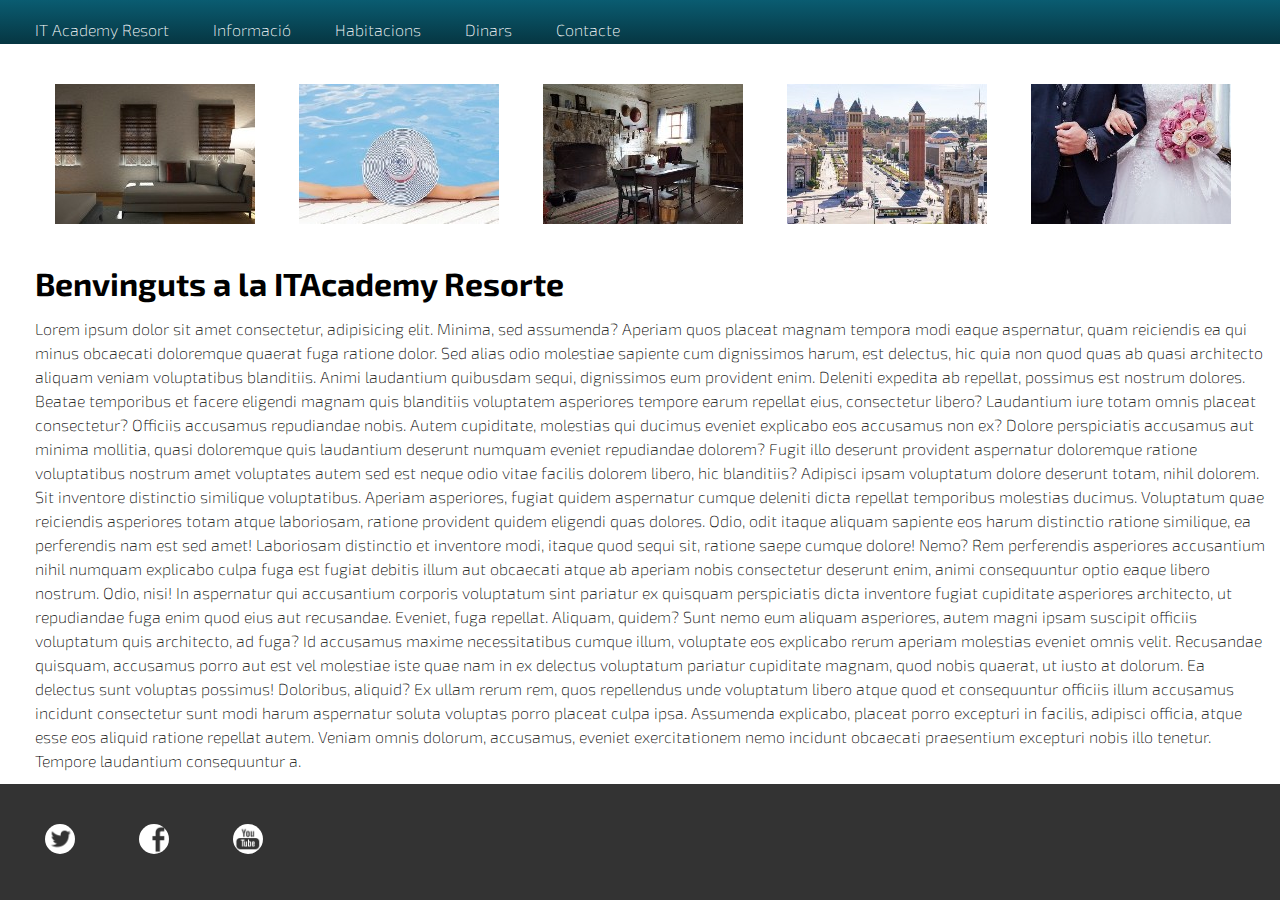
<file: nivell-1/index.html>
<!DOCTYPE html>
<html lang="en">
<head>
    <meta charset="UTF-8">
    <title>IT Academy Resort</title>
    <link href="css/styles.css" rel="stylesheet">
</head>
<body>
    <div id="main-wrapper">
        <header>
            <nav>
                <ul>
                    <li><a href="index.html">IT Academy Resort</a></li>
                    <li><a href="info.html">Informació</a></li>
                    <li><a href="rooms.html">Habitacions</a></li>
                    <li><a href="dining.html">Dinars</a></li>
                    <li><a href="contact.html">Contacte</a></li>
                </ul>
            </nav>
        </header>
        <main>
            <article class="content">
                <div class="gallery">
                    <img src="assets/index/intro_room.jpg" alt="Consulta les habitacions">
                    <img src="assets/index/intro_pool.jpg" alt="Consulta la piscina">
                    <img src="assets/index/intro_dining.jpg" alt="Consulta els dinars">
                    <img src="assets/index/intro_attractions.jpg" alt="Consulta espectacles">
                    <img class="hidesm" src="assets/index/intro_wedding.jpg" alt="Casaments">
                </div>
                <h1>Benvinguts a la ITAcademy Resorte</h1>
                <p><a>Lorem ipsum dolor sit amet consectetur, adipisicing elit. Minima, sed assumenda? Aperiam quos placeat magnam tempora modi eaque aspernatur, quam reiciendis ea qui minus obcaecati doloremque quaerat fuga ratione dolor.
                Sed alias odio molestiae sapiente cum dignissimos harum, est delectus, hic quia non quod quas ab quasi architecto aliquam veniam voluptatibus blanditiis. Animi laudantium quibusdam sequi, dignissimos eum provident enim.
                Deleniti expedita ab repellat, possimus est nostrum dolores. Beatae temporibus et facere eligendi magnam quis blanditiis voluptatem asperiores tempore earum repellat eius, consectetur libero? Laudantium iure totam omnis placeat consectetur?
                Officiis accusamus repudiandae nobis. Autem cupiditate, molestias qui ducimus eveniet explicabo eos accusamus non ex? Dolore perspiciatis accusamus aut minima mollitia, quasi doloremque quis laudantium deserunt numquam eveniet repudiandae dolorem?
                Fugit illo deserunt provident aspernatur doloremque ratione voluptatibus nostrum amet voluptates autem sed est neque odio vitae facilis dolorem libero, hic blanditiis? Adipisci ipsam voluptatum dolore deserunt totam, nihil dolorem.
                Sit inventore distinctio similique voluptatibus. Aperiam asperiores, fugiat quidem aspernatur cumque deleniti dicta repellat temporibus molestias ducimus. Voluptatum quae reiciendis asperiores totam atque laboriosam, ratione provident quidem eligendi quas dolores.
                Odio, odit itaque aliquam sapiente eos harum distinctio ratione similique, ea perferendis nam est sed amet! Laboriosam distinctio et inventore modi, itaque quod sequi sit, ratione saepe cumque dolore! Nemo?
                Rem perferendis asperiores accusantium nihil numquam explicabo culpa fuga est fugiat debitis illum aut obcaecati atque ab aperiam nobis consectetur deserunt enim, animi consequuntur optio eaque libero nostrum. Odio, nisi!
                In aspernatur qui accusantium corporis voluptatum sint pariatur ex quisquam perspiciatis dicta inventore fugiat cupiditate asperiores architecto, ut repudiandae fuga enim quod eius aut recusandae. Eveniet, fuga repellat. Aliquam, quidem?
                Sunt nemo eum aliquam asperiores, autem magni ipsam suscipit officiis voluptatum quis architecto, ad fuga? Id accusamus maxime necessitatibus cumque illum, voluptate eos explicabo rerum aperiam molestias eveniet omnis velit.
                Recusandae quisquam, accusamus porro aut est vel molestiae iste quae nam in ex delectus voluptatum pariatur cupiditate magnam, quod nobis quaerat, ut iusto at dolorum. Ea delectus sunt voluptas possimus!
                Doloribus, aliquid? Ex ullam rerum rem, quos repellendus unde voluptatum libero atque quod et consequuntur officiis illum accusamus incidunt consectetur sunt modi harum aspernatur soluta voluptas porro placeat culpa ipsa.
                Assumenda explicabo, placeat porro excepturi in facilis, adipisci officia, atque esse eos aliquid ratione repellat autem. Veniam omnis dolorum, accusamus, eveniet exercitationem nemo incidunt obcaecati praesentium excepturi nobis illo tenetur.
                Tempore laudantium consequuntur a</a>.</p>
            </article>
        </main>

        <footer class="scene">
            <div id="socialmedia">
                <ul class="group">
                    <li><a href="https://twitter.com"><img class="icon" src="assets/social/twitter.png" alt="icon for twitter"></a></li>
                    <li><a href="http://www.facebook.com"><img class="icon" src="assets/social/facebook.png" alt="icon for facebook"></a></li>
                    <li><a href="http://www.youtube.com"><img class="icon" src="assets/social/youtube.png" alt="icon for youtube"></a></li>
                </ul>
            </div>
        </footer>
    </div>
    <script src="js/main.js"></script>
</body>
</html>
</file>
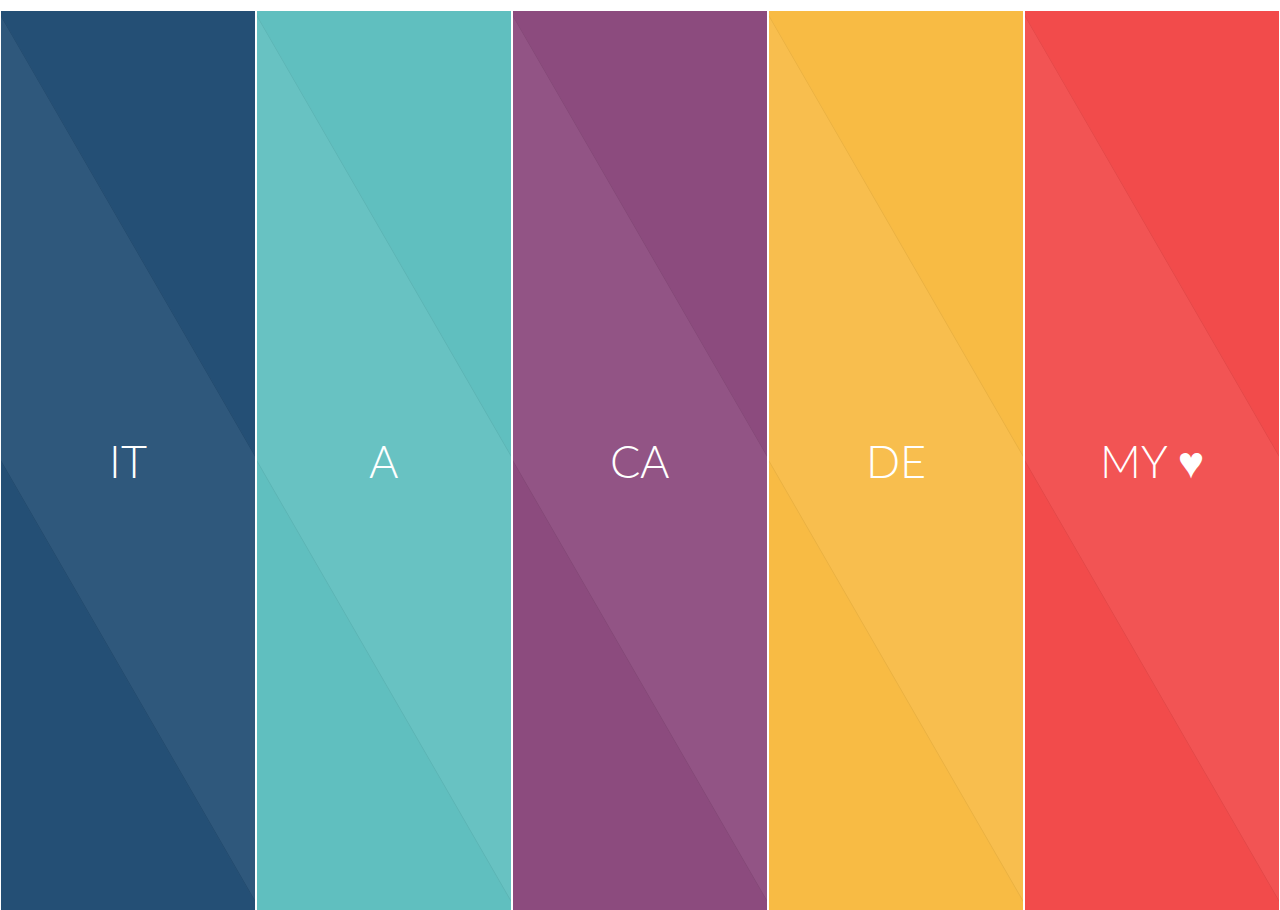
<file: nivell-2-i-3/index.html>
<!DOCTYPE html>
<html lang="en">
<head>
    <meta charset="UTF-8">
    <meta name="viewport" content="width=device-width, initial-scale=1.0">
    <meta http-equiv="X-UA-Compatible" content="ie=edge">
    <title>stripes</title>
    <!-- CSS Original -->
    <!-- <link rel="stylesheet" href="css/style.css"> -->
    
    <!-- Mi CSS compilado -->
    <link rel="stylesheet" href="css/my-css-style-using-sass.css">
</head>
<body>
    
 <section class="strips"> 
    <div class="strip">
        <div class="strip_content" ><h1>IT</h1></div>
    </div>
    <div class="strip">
        <div class="strip_content" ><h1>A</h1></div>
    </div>
    <div class="strip">
        <div class="strip_content" ><h1>CA</h1></div>
    </div>
    <div class="strip">
        <div class="strip_content" ><h1>DE</h1></div>
    </div>
    <div class="strip">
        <div class="strip_content" ><h1>MY &hearts;</h1></div>
    </div>
</section>   

</body>
</html>
</file>
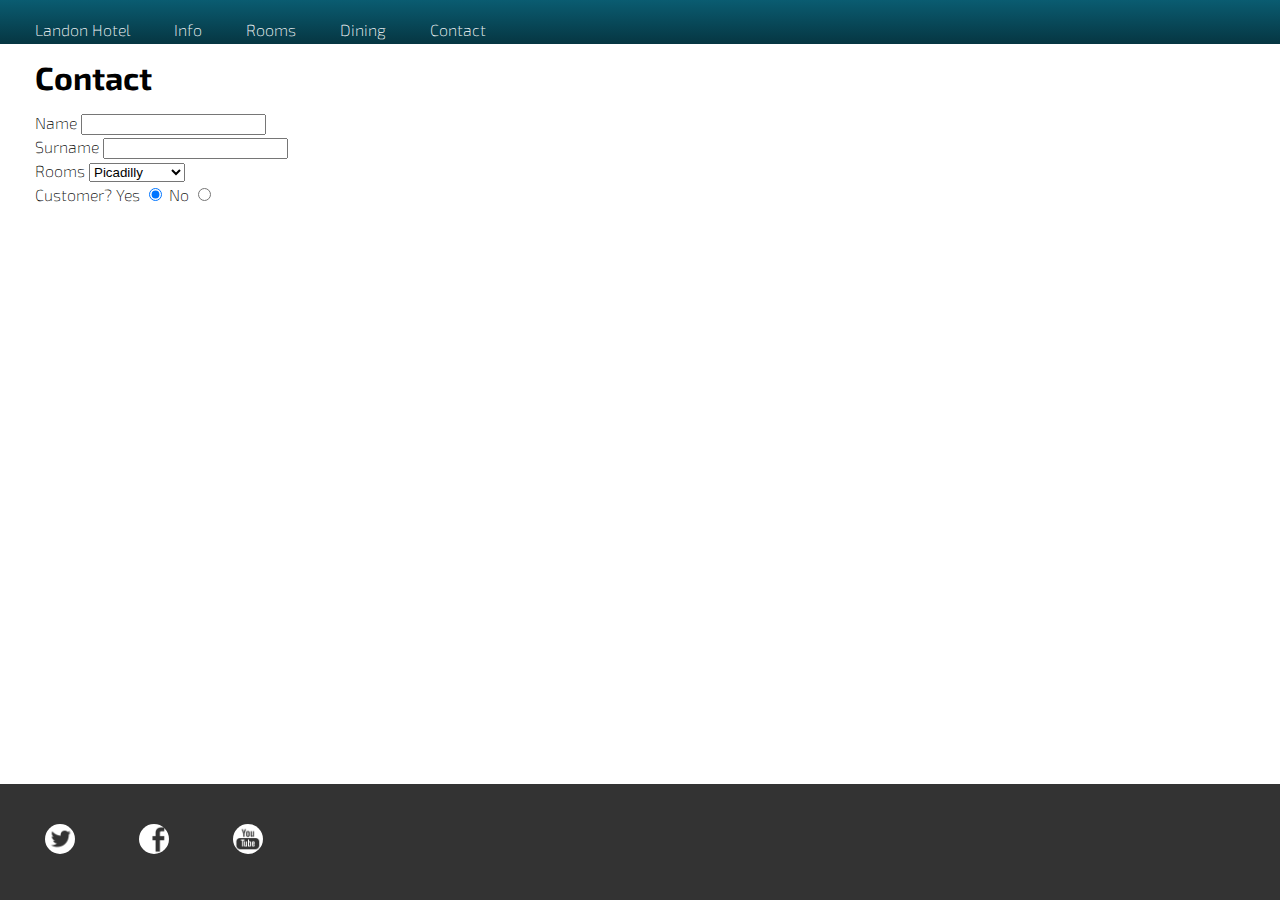
<file: nivell-1/contact.html>
<!DOCTYPE html>
<html lang="en">
<head>
    <meta charset="UTF-8">
    <title>Landon contact</title>
    <link href="css/styles.css" rel="stylesheet">
</head>
<body>
    <div id="main-wrapper">
        <header>
            <nav>
                <ul>
                    <li><a href="index.html">Landon Hotel</a></li>
                    <li><a href="info.html">Info</a></li>
                    <li><a href="rooms.html">Rooms</a></li>
                    <li><a href="dining.html">Dining</a></li>
                    <li><a href="contact.html">Contact</a></li>
                </ul>
            </nav>
        </header>
        <main>
            <h1>Contact</h1>
            <form>
                <div class="form-group">
                    <label for="nombre">Name</label>
                    <input id="nombre" name="nombre" />
                </div>
                <div class="form-group">
                    <label for="surname">Surname</label>
                    <input id="surname" name="surname" />
                </div>
                <div class="form-group">
                    <label for="rooms">Rooms</label>
                    <select id="rooms" name="rooms">
                        <option value="1">Picadilly</option>
                        <option value="2">Cambridge</option>
                        <option value="3">Westminster</option>
                    </select>
                </div>
                <div class="form-group">
                    <label >Customer?</label>
                    <label >Yes </label>
                    <input type="radio" name="customer" value="1" checked>
                    <label >No </label>
                    <input type="radio" name="customer" value="0" >
                </div>
            </form>
        </main>


        <footer class="scene">
            <div id="socialmedia">
                <ul class="group">
                    <li><a href="https://twitter.com"><img class="icon" src="assets/social/twitter.png" alt="icon for twitter"></a></li>
                    <li><a href="http://www.facebook.com"><img class="icon" src="assets/social/facebook.png" alt="icon for facebook"></a></li>
                    <li><a href="http://www.youtube.com"><img class="icon" src="assets/social/youtube.png" alt="icon for youtube"></a></li>
                </ul>
            </div>
        </footer>
    </div>
</body>
</html>
</file>
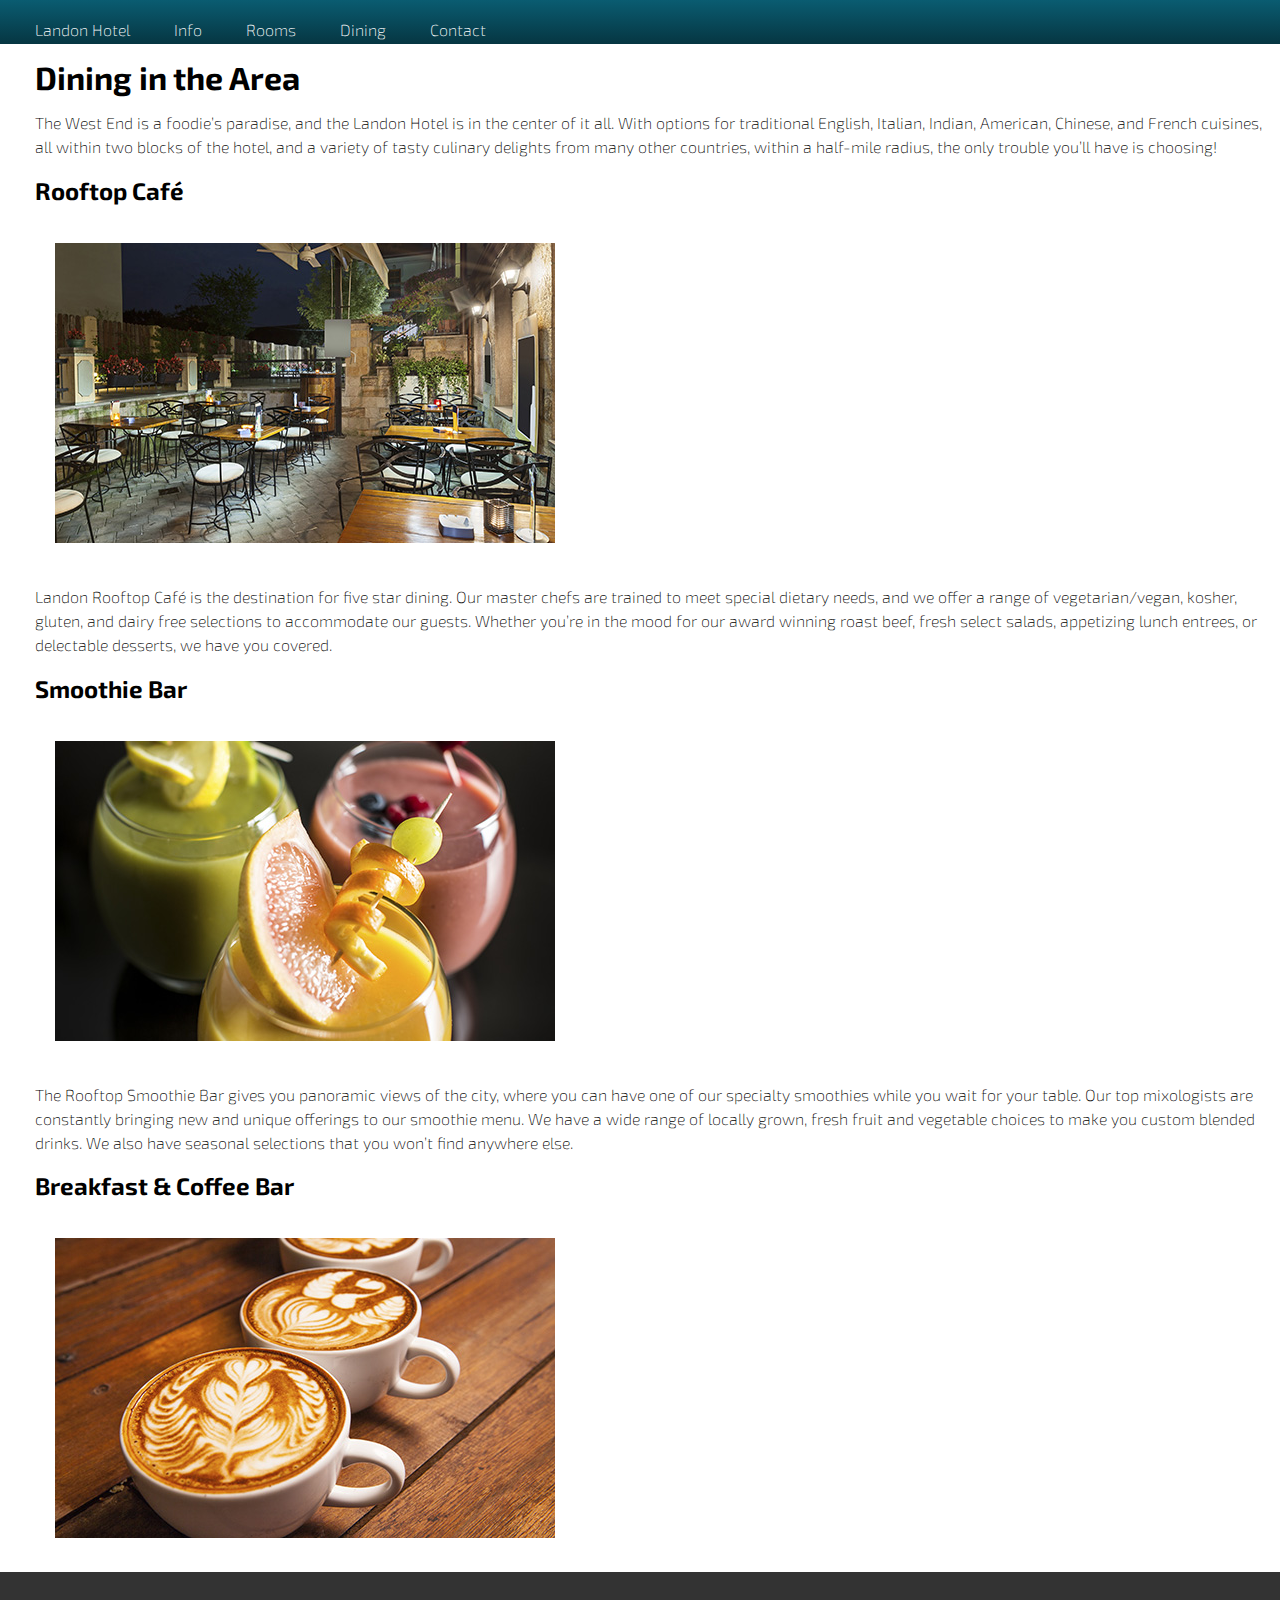
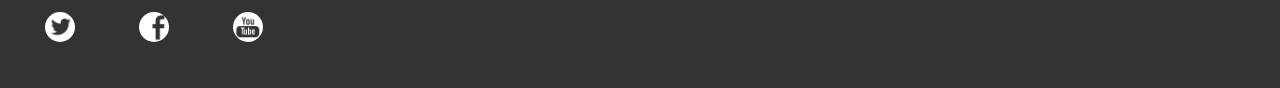
<file: nivell-1/dining.html>
<!DOCTYPE html>
<html lang="en">
<head>
    <meta charset="UTF-8">
    <title>Landon Dinning</title>
    <link href="css/styles.css" rel="stylesheet">
</head>
<body>
    <div id="main-wrapper">
        <header>
            <nav>
                <ul>
                    <li><a href="index.html">Landon Hotel</a></li>
                    <li><a href="info.html">Info</a></li>
                    <li><a href="rooms.html">Rooms</a></li>
                    <li><a href="dining.html">Dining</a></li>
                    <li><a href="contact.html">Contact</a></li>
                </ul>
            </nav>
        </header>
        <main>
            <article class="heading">
                <h1>Dining in the Area</h1>
                <p>The West End is a foodie’s paradise, and the Landon Hotel is in the center of it all. With options for traditional English, Italian, Indian, American, Chinese, and French cuisines, all within two blocks of the hotel, and a variety of tasty culinary delights from many other countries, within a half-mile radius, the only trouble you’ll have is choosing!</p>

                <section id="rooftopcafe">
                    <h2>Rooftop Café</h2>
                    <img src="assets/dining/dining_rooftop.jpg" alt="Dining">
                    <p>Landon Rooftop Café is the destination for five star dining. Our master chefs are trained to meet special dietary needs, and we offer a range of vegetarian/vegan, kosher, gluten, and dairy free selections to accommodate our guests. Whether you’re in the mood for our award winning roast beef, fresh select salads, appetizing lunch entrees, or delectable desserts, we have you covered.</p>
                </section>

                <section id="smoothiebar">
                    <h2>Smoothie Bar</h2>
                    <img src="assets/dining/dining_smoothiebar.jpg" alt="Dining">
                    <p>The Rooftop Smoothie Bar gives you panoramic views of the city, where you can have one of our specialty smoothies while you wait for your table. Our top mixologists are constantly bringing new and unique offerings to our smoothie menu. We have a wide range of locally grown, fresh fruit and vegetable choices to make you custom blended drinks.  We also have seasonal selections that you won’t find anywhere else.</p>
                </section>

                <section id="coffeebar">
                    <h2>Breakfast &amp; Coffee Bar</h2>
                    <img src="assets/dining/dining_lattes.jpg" alt="Dining">
                    <p>Our traditional breakfast and coffee bar, located adjacent to our lounge, are the perfect way to start your morning. We offer a wide selection of seasonal fresh fruit, a variety of cereals, croissants, crusty sourdough bread, cook-to-order eggs and omelettes, fresh juice, coffee, and teas. Breakfast is served from 7:00 am to 10:00 am daily. Our coffee bar is open until 6:30 pm daily.</p>
                </section>
            </article>
        </main>

        <footer class="scene">
            <div id="socialmedia">
                <ul class="group">
                    <li><a href="https://twitter.com"><img class="icon" src="assets/social/twitter.png" alt="icon for twitter"></a></li>
                    <li><a href="http://www.facebook.com"><img class="icon" src="assets/social/facebook.png" alt="icon for facebook"></a></li>
                    <li><a href="http://www.youtube.com"><img class="icon" src="assets/social/youtube.png" alt="icon for youtube"></a></li>
                </ul>
            </div>
        </footer>
    </div>
</body>
</html>
</file>
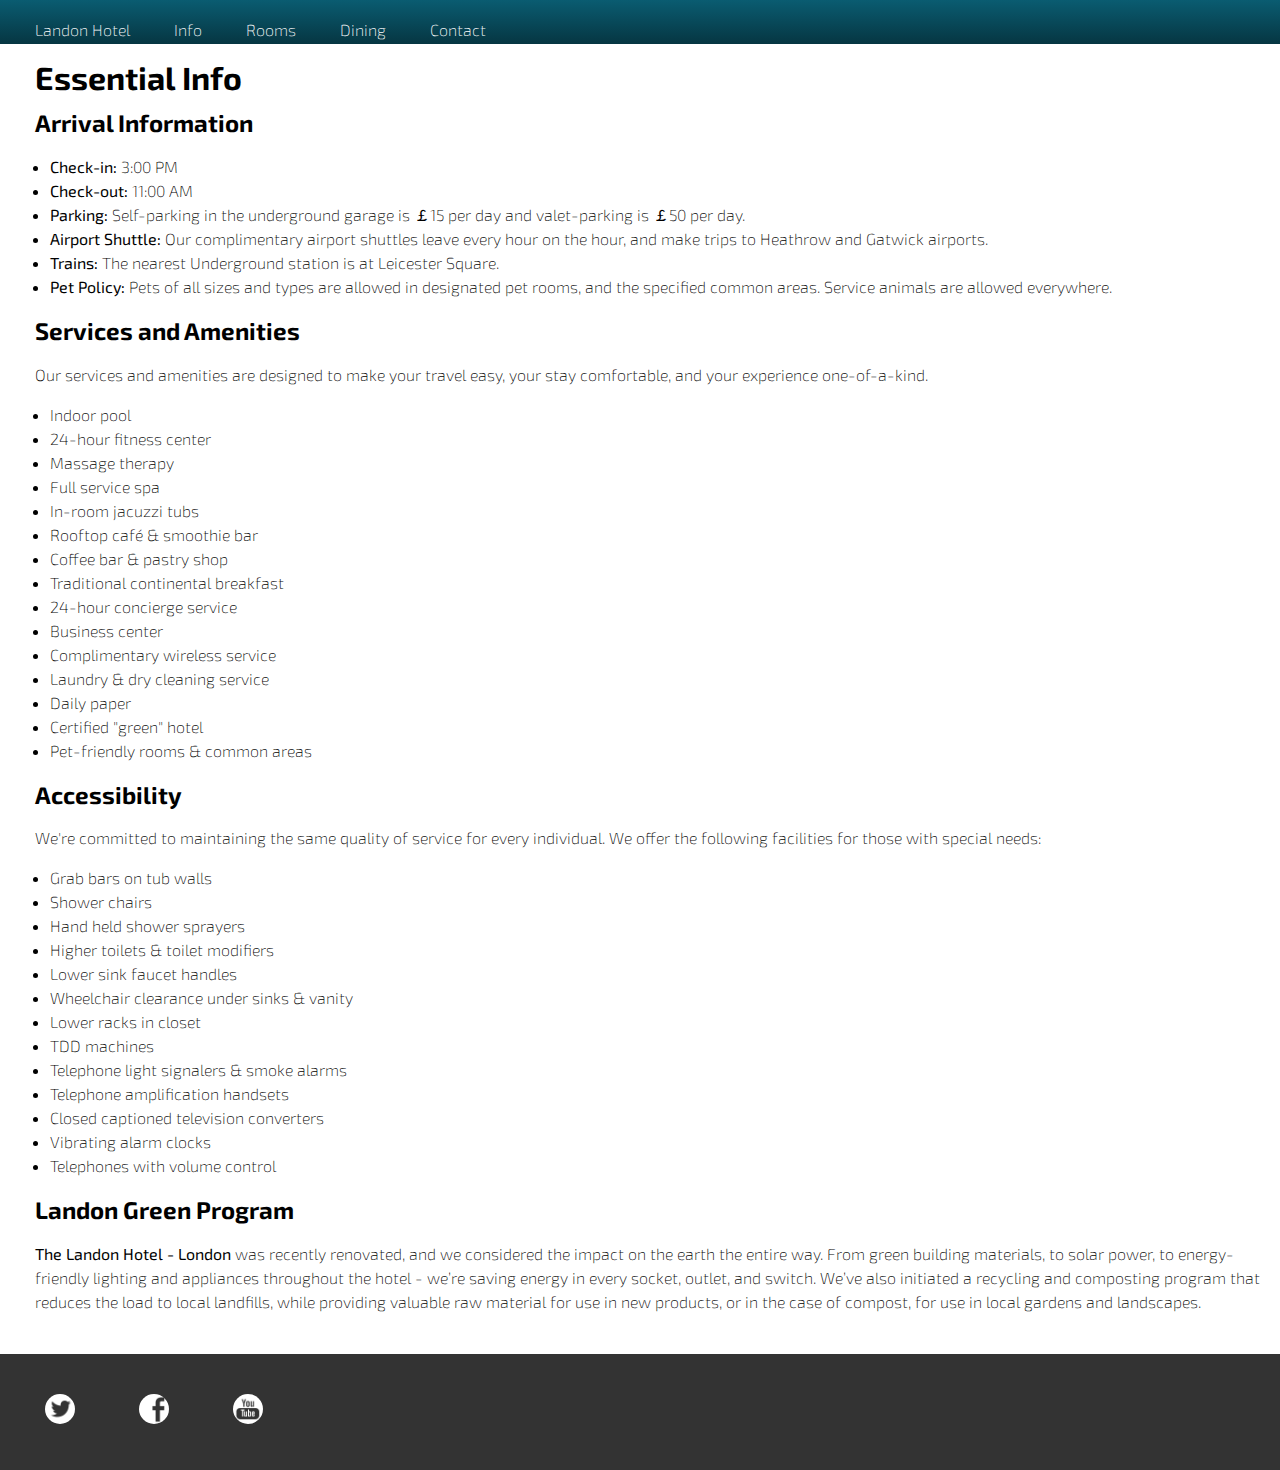
<file: nivell-1/info.html>
<!DOCTYPE html>
<html lang="en">
<head>
    <meta charset="UTF-8">
    <title>Landon Info</title>
    <link href="css/styles.css" rel="stylesheet">
</head>
<body>
    <div id="main-wrapper">
        <header>
            <nav>
                <ul>
                    <li><a href="index.html">Landon Hotel</a></li>
                    <li><a href="info.html">Info</a></li>
                    <li><a href="rooms.html">Rooms</a></li>
                    <li><a href="dining.html">Dining</a></li>
                    <li><a href="contact.html">Contact</a></li>
                </ul>
            </nav>
        </header>
        <main>
            <article class="heading">
                <h1>Essential Info</h1>

                <section id="arrivalinfo">
                    <h2>Arrival Information</h2>
                    <ul>
                        <li><strong>Check-in:</strong> 3:00 PM</li>
                        <li><strong>Check-out:</strong> 11:00 AM</li>
                        <li><strong>Parking:</strong> Self-parking in the underground garage is ￡15 per day and valet-parking is ￡50 per day.</li>
                        <li><strong>Airport Shuttle:</strong> Our complimentary airport shuttles leave every hour on the hour, and make trips to Heathrow and Gatwick airports.</li>
                        <li><strong>Trains:</strong> The nearest Underground station is at Leicester Square.</li>
                        <li><strong>Pet Policy:</strong> Pets of all sizes and types are allowed in designated pet rooms, and the specified common areas. Service animals are allowed everywhere.</li>
                    </ul>
                </section>
                <section class="checklist" id="services">
                    <h2>Services and Amenities</h2>
                    <p>Our services and amenities are designed to make your travel easy, your stay comfortable, and your experience one-of-a-kind.</p>
                    <ul>
                        <li>Indoor pool</li>
                        <li>24-hour fitness center</li>
                        <li>Massage therapy</li>
                        <li>Full service spa</li>
                        <li>In-room jacuzzi tubs</li>
                        <li>Rooftop café  &amp; smoothie bar</li>
                        <li>Coffee bar  &amp; pastry shop</li>
                        <li>Traditional continental breakfast</li>
                        <li>24-hour concierge service</li>
                        <li>Business center</li>
                        <li>Complimentary wireless service</li>
                        <li>Laundry &amp; dry cleaning service</li>
                        <li>Daily paper</li>
                        <li>Certified "green" hotel</li>
                        <li>Pet-friendly rooms  &amp; common areas</li>
                    </ul>
                </section>
                <section class="checklist" id="accessibility">
                    <h2>Accessibility</h2>
                    <p>We're committed to maintaining the same quality of service for every individual. We offer the following facilities for those with special needs:</p>
                    <ul>
                        <li>Grab bars on tub walls</li>
                        <li>Shower chairs</li>
                        <li>Hand held shower sprayers</li>
                        <li>Higher toilets &amp; toilet modifiers</li>
                        <li>Lower sink faucet handles</li>
                        <li>Wheelchair clearance under sinks &amp; vanity</li>
                        <li>Lower racks in closet</li>
                        <li>TDD machines</li>
                        <li>Telephone light signalers  &amp; smoke alarms</li>
                        <li>Telephone amplification handsets</li>
                        <li>Closed captioned television converters</li>
                        <li>Vibrating alarm clocks</li>
                        <li>Telephones with volume control</li>
                    </ul>
                </section>

                <section id="greenprogram">
                    <h2>Landon Green Program</h2>
                    <p><strong>The Landon Hotel - London</strong> was recently renovated, and we considered the impact on the earth the entire way. From green building materials, to solar power, to energy-friendly lighting and appliances throughout the hotel - we’re saving energy in every socket, outlet, and switch. We’ve also initiated a recycling and composting program that reduces the load to local landfills, while providing valuable raw material for use in new products, or in the case of compost, for use in local gardens and landscapes.</p>
                </section>
            </article>
        </main>

        <footer class="scene">
            <div id="socialmedia">
                <ul class="group">
                    <li><a href="https://twitter.com"><img class="icon" src="assets/social/twitter.png" alt="icon for twitter"></a></li>
                    <li><a href="http://www.facebook.com"><img class="icon" src="assets/social/facebook.png" alt="icon for facebook"></a></li>
                    <li><a href="http://www.youtube.com"><img class="icon" src="assets/social/youtube.png" alt="icon for youtube"></a></li>
                </ul>
            </div>
        </footer>
    </div>
</body>
</html>
</file>
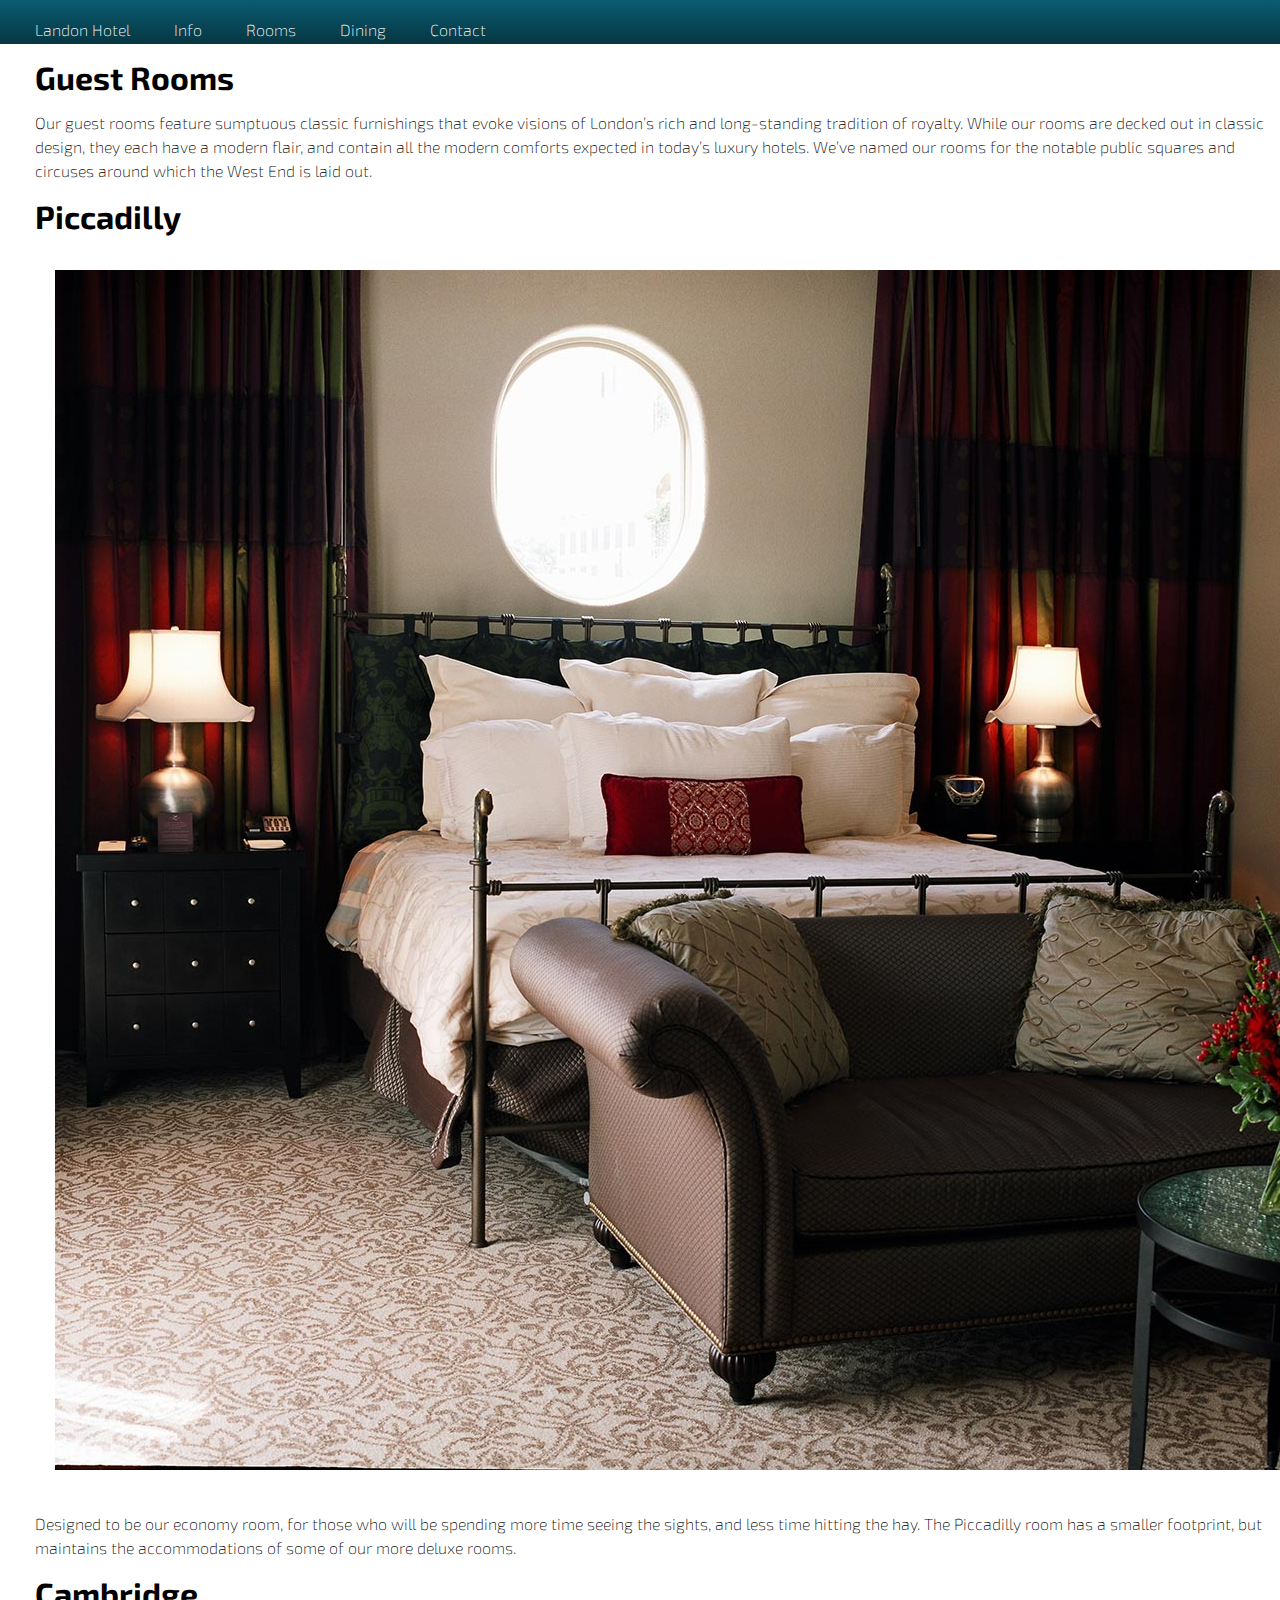
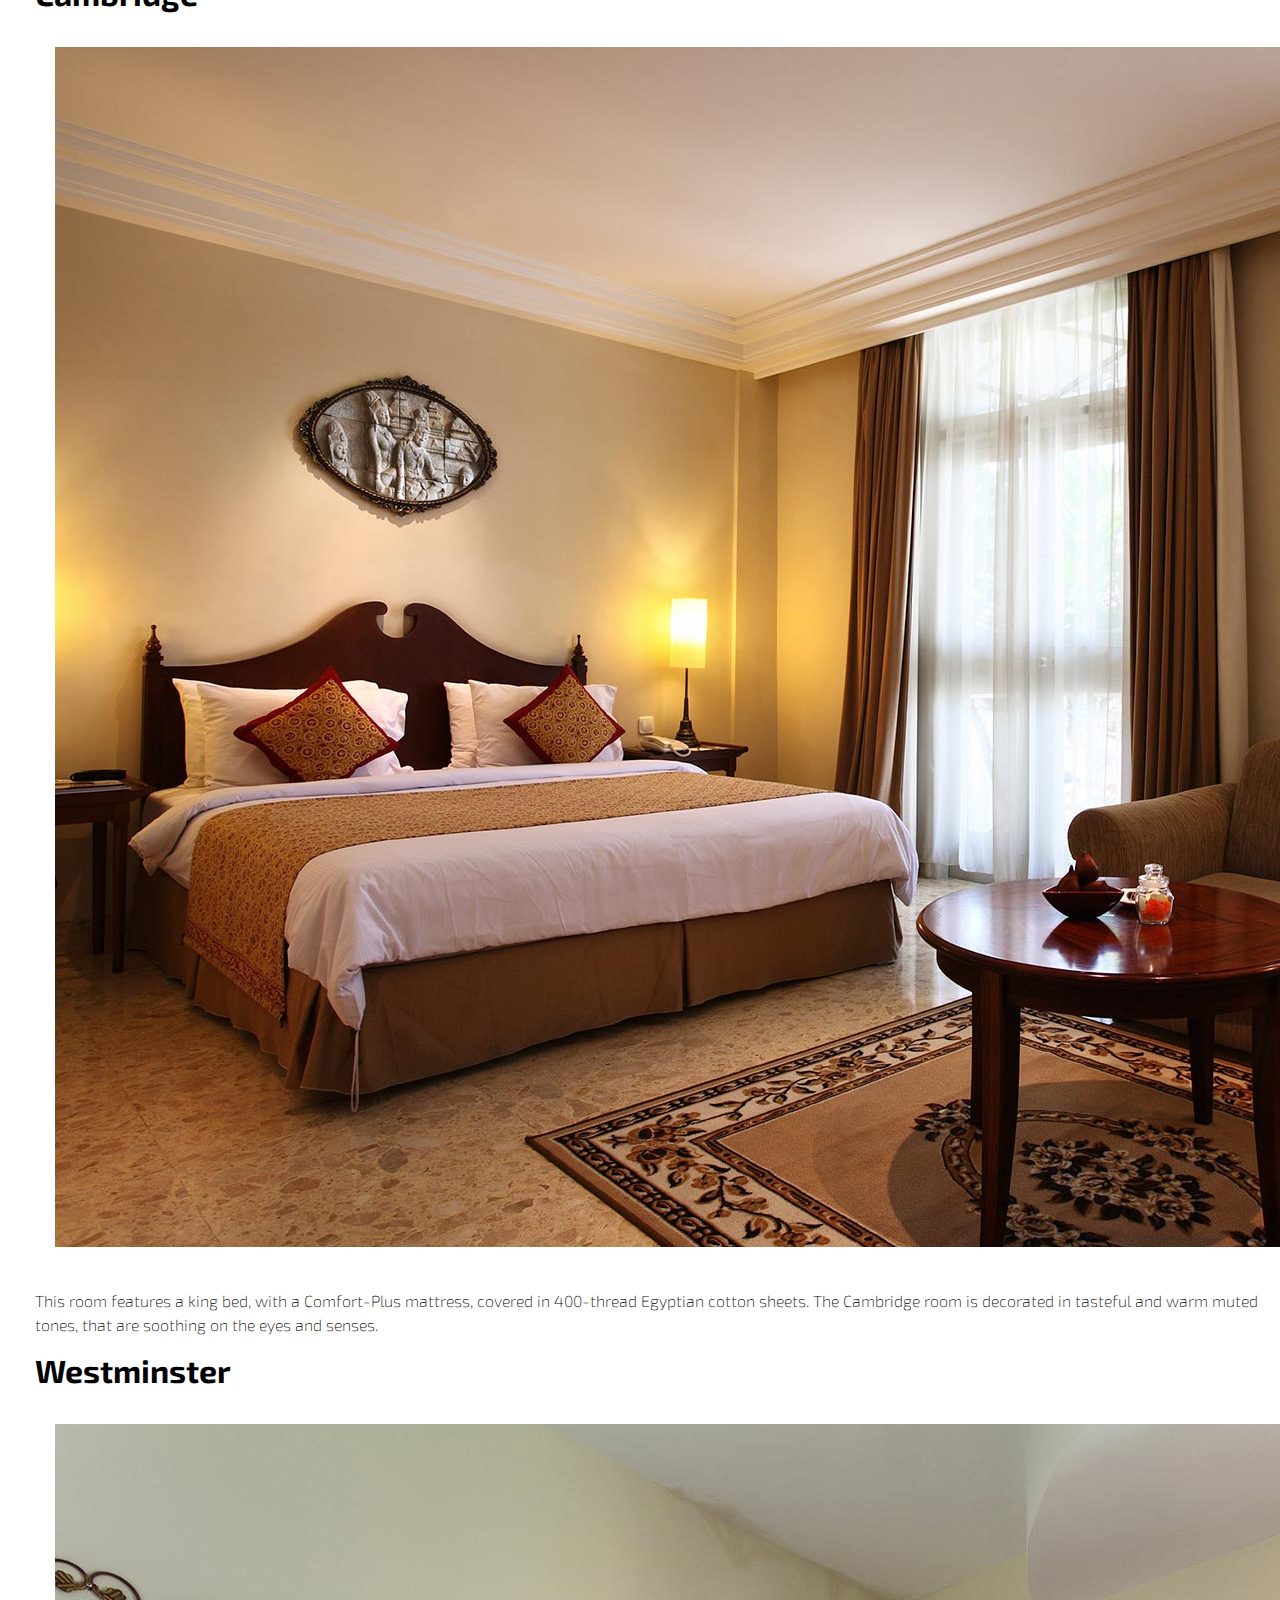
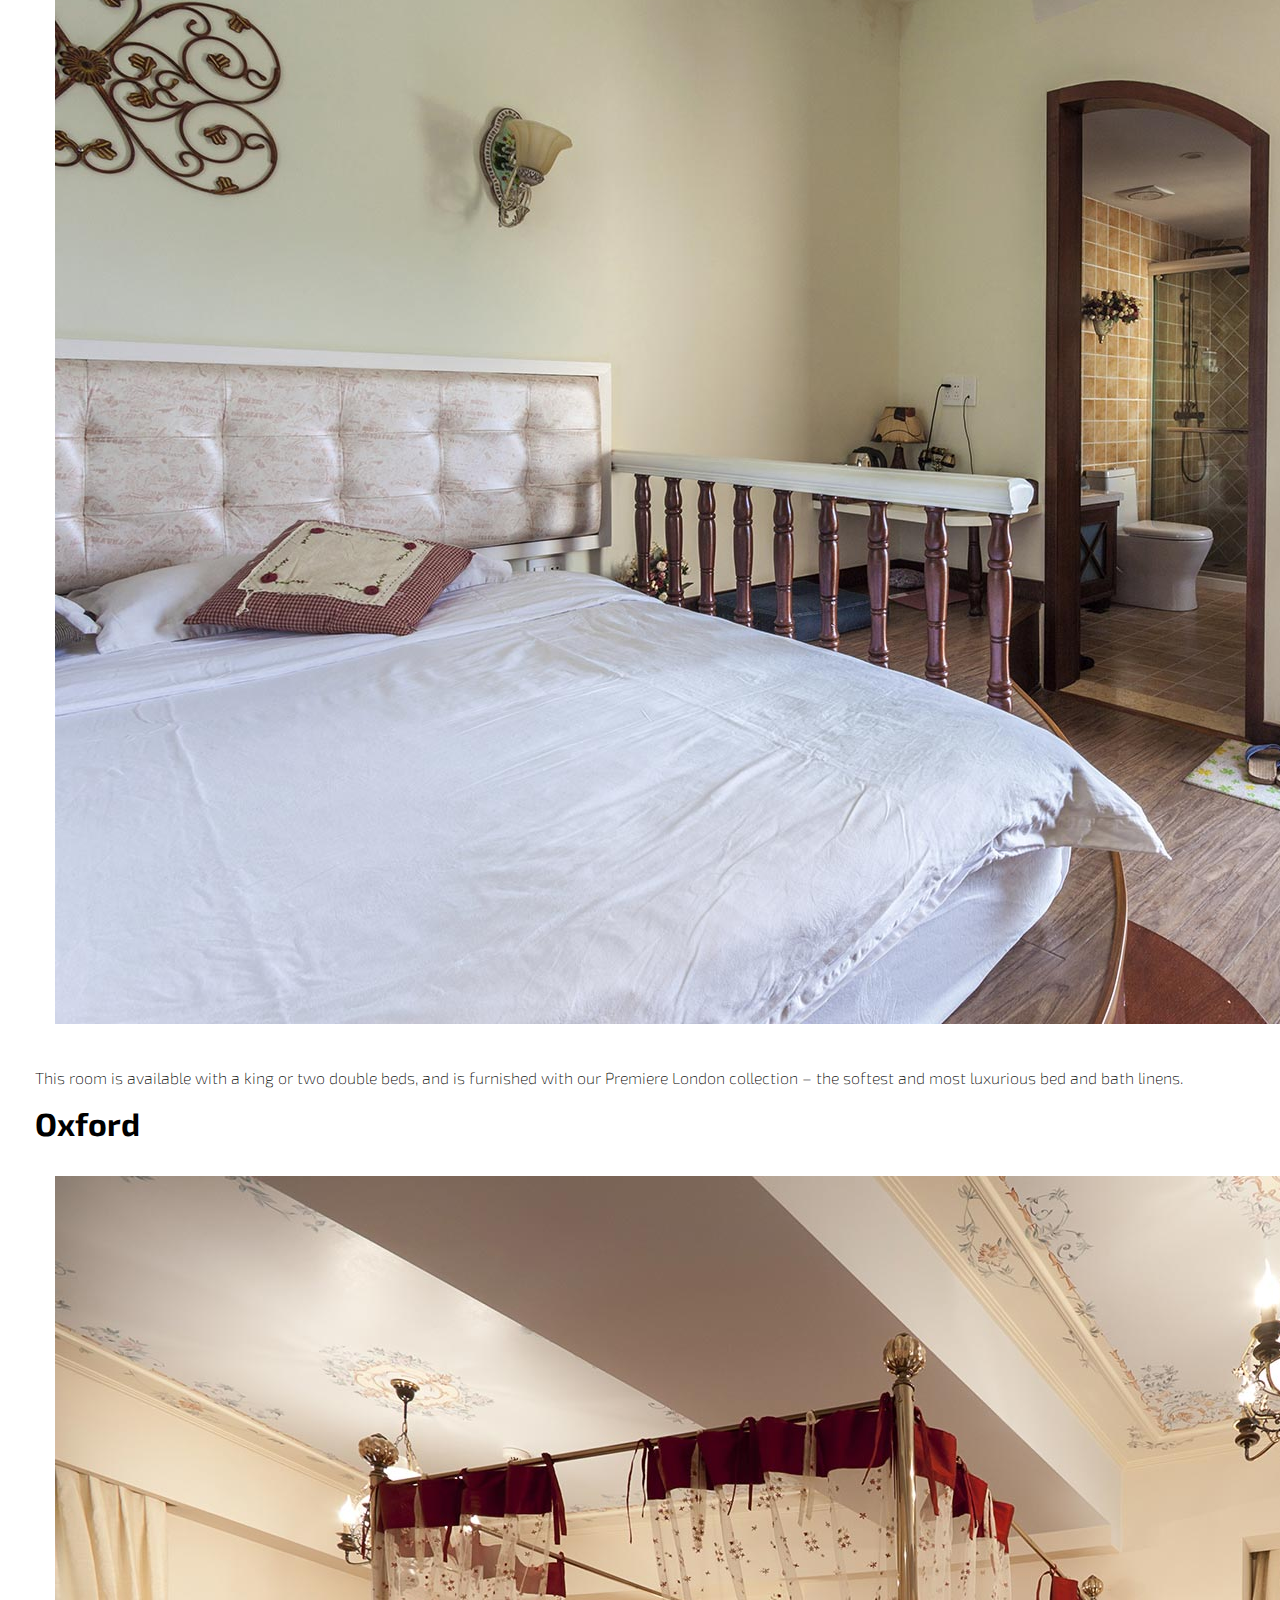
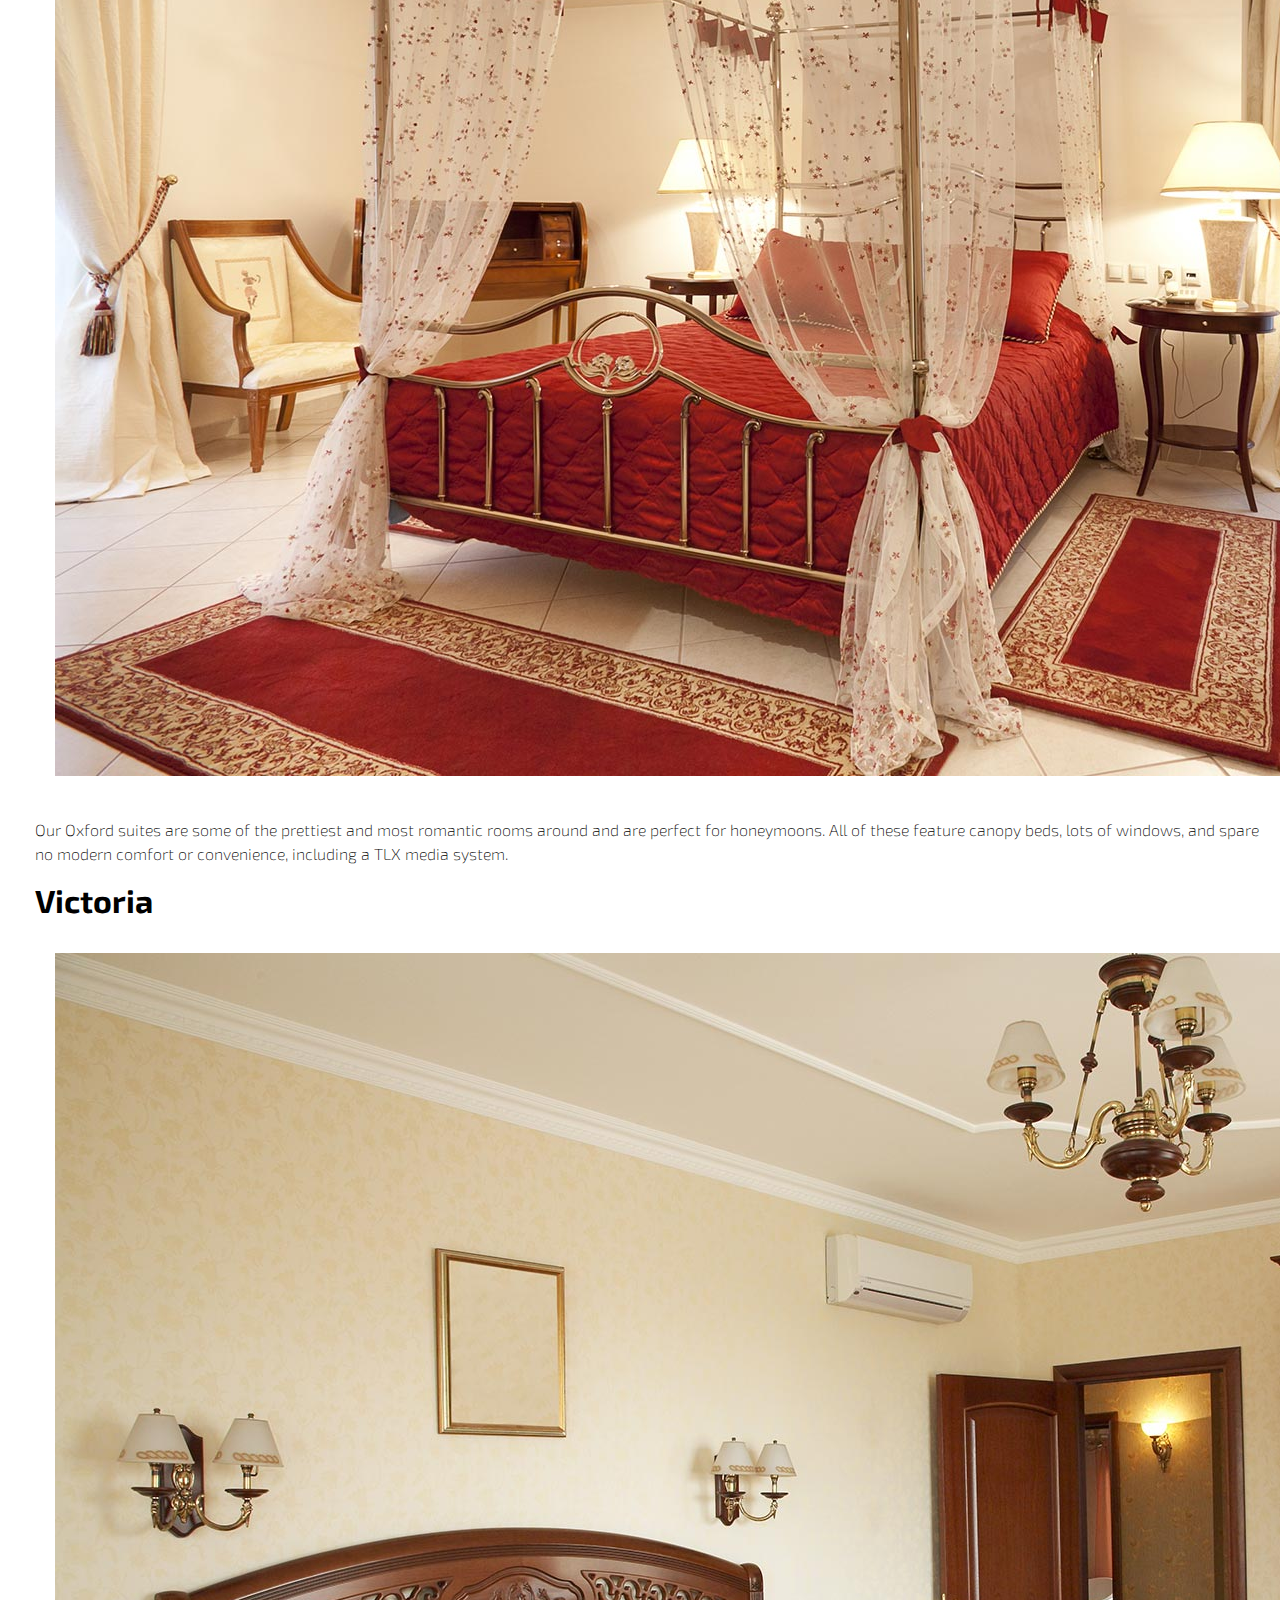
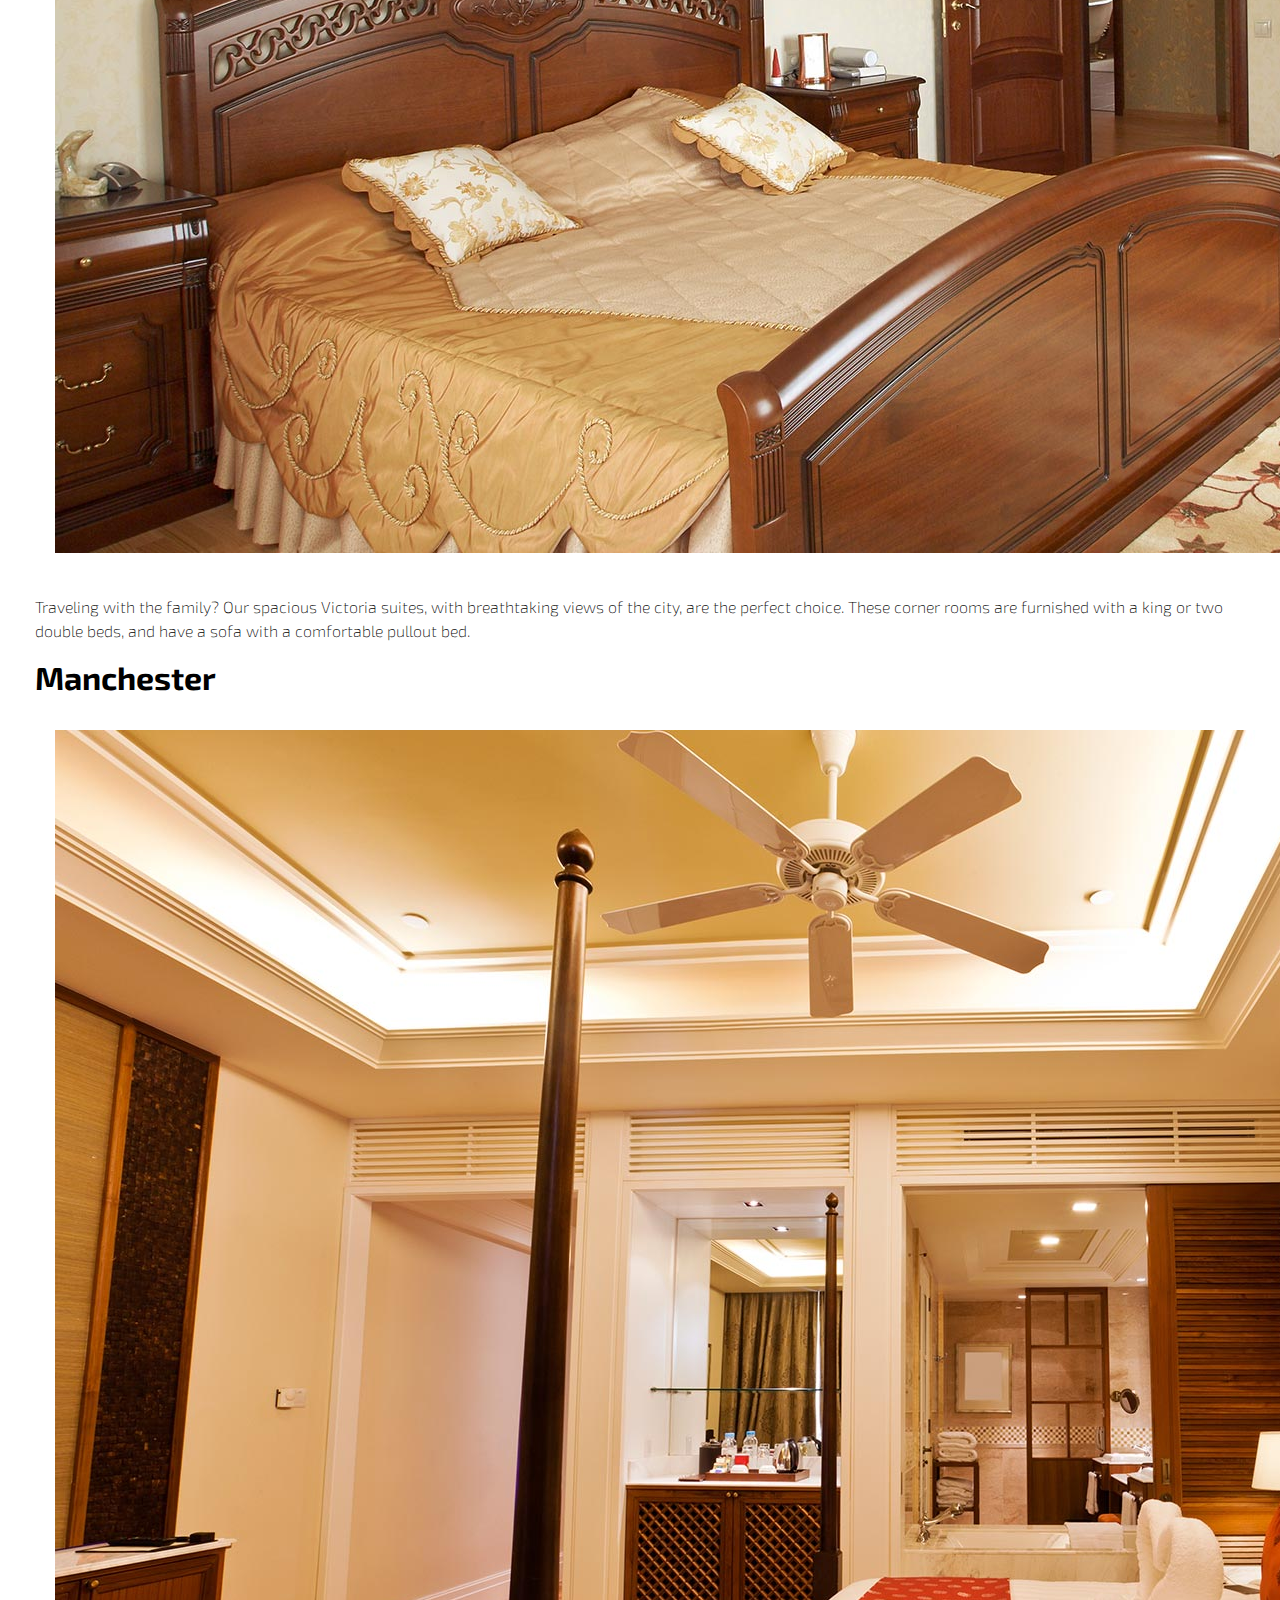
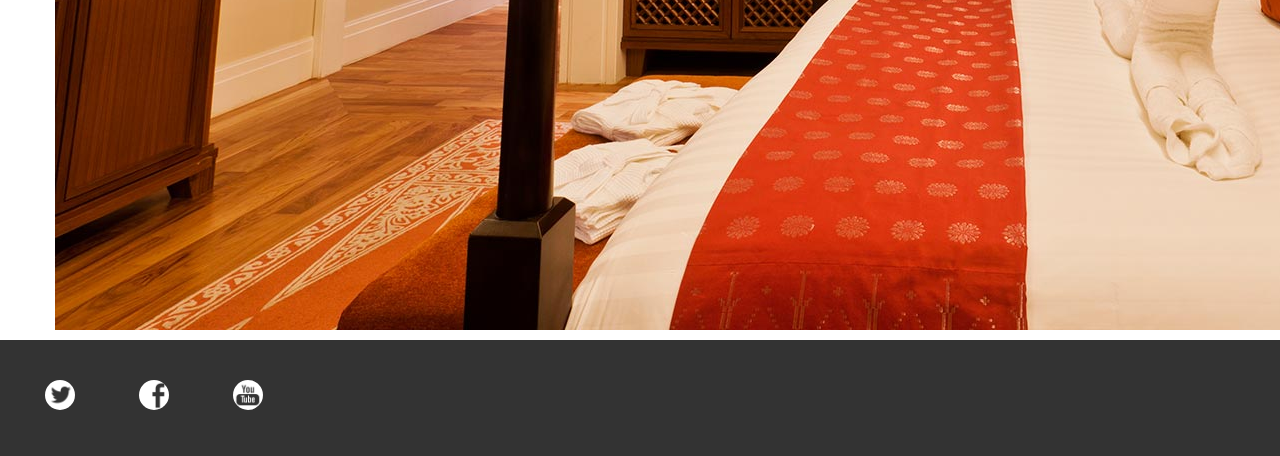
<file: nivell-1/rooms.html>
<!DOCTYPE html>
<html lang="en">
<head>
    <meta charset="UTF-8">
    <title>Landon Rooms</title>
    <link href="css/styles.css" rel="stylesheet">
</head>
<body>
    <div id="main-wrapper">
        <header>
            <nav>
                <ul>
                    <li><a href="index.html">Landon Hotel</a></li>
                    <li><a href="info.html">Info</a></li>
                    <li><a href="rooms.html">Rooms</a></li>
                    <li><a href="dining.html">Dining</a></li>
                    <li><a href="contact.html">Contact</a></li>
                </ul>
            </nav>
        </header>
        <main>
            <section>
                <h1>Guest Rooms</h1>
                <p>Our guest rooms feature sumptuous classic furnishings that evoke visions of London’s rich and long-standing tradition of royalty. While our rooms are decked out in classic design, they each have a modern flair, and contain all the modern comforts expected in today’s luxury hotels. We’ve named our rooms for the notable public squares and circuses around which the West End is laid&nbsp;out.</p>
            </section>
            <article>
                <section class="content">
                    <h1>Piccadilly</h1>
                    <img src="assets/rooms/rooms_piccadilly.jpg" alt="Room">
                    <p>Designed to be our economy room, for those who will be spending more time seeing the sights, and less time hitting the hay. The Piccadilly room has a smaller footprint, but maintains the accommodations of some of our more deluxe rooms.</p>
                </section>
                <section class="content" >
                    <h1>Cambridge</h1>
                    <img src="assets/rooms/rooms_cambridge.jpg" alt="Room">
                    <p>This room features a king bed, with a Comfort-Plus mattress, covered in 400-thread Egyptian cotton sheets. The Cambridge room is decorated in tasteful and warm muted tones, that are soothing on the eyes and senses.</p>
                </section>
                <section class="content" >
                    <h1>Westminster</h1>
                    <img src="assets/rooms/rooms_westminster.jpg" alt="Room">
                    <p>This room is available with a king or two double beds, and is furnished with our Premiere London collection – the softest and most luxurious bed and bath linens.</p>
                </section>
                <section class="content" >
                    <h1>Oxford</h1>
                    <img src="assets/rooms/rooms_oxford.jpg" alt="Room">
                    <p>Our Oxford suites are some of the prettiest and most romantic rooms around and are perfect for honeymoons. All of these feature canopy beds, lots of windows, and spare no modern comfort or convenience, including a TLX media system.</p>
                </section>
                <section class="content" >
                    <h1>Victoria</h1>
                    <img src="assets/rooms/rooms_victoria.jpg" alt="Room">
                    <p>Traveling with the family? Our spacious Victoria suites, with breathtaking views of the city, are the perfect choice. These corner rooms are furnished with a king or two double beds, and have a sofa with a comfortable pullout bed.</p>
                </section>
                <section class="content" >
                    <h1>Manchester</h1>
                    <img src="assets/rooms/rooms_manchester.jpg" alt="Room">
                    <p>The Manchester Executive Suite, is popular with business travelers the world over. These two-room suites feature a king-size bed, living room with leather recliner, full-sized executive desk, and leather desk chair.</p>
                </section>
            </article>
        </main>

        <footer class="scene">
            <div id="socialmedia">
                <ul class="group">
                    <li><a href="https://twitter.com"><img class="icon" src="assets/social/twitter.png" alt="icon for twitter"></a></li>
                    <li><a href="http://www.facebook.com"><img class="icon" src="assets/social/facebook.png" alt="icon for facebook"></a></li>
                    <li><a href="http://www.youtube.com"><img class="icon" src="assets/social/youtube.png" alt="icon for youtube"></a></li>
                </ul>
            </div>
        </footer>
    </div>
</body>
</html>
</file>
<file: nivell-1/css/styles.css>
@import url(http://fonts.googleapis.com/css?family=Exo+2:400,200,600,800);
body, li {
  margin: 0;
  padding: 0;
  font: 200 1em/1.5em "Exo 2", "Helvetica Neue", Helvetica, Arial, sans-serif;
}

ul {
  margin: 0;
  padding-left: 15px;
  font: 200 1em/1.5em "Exo 2", "Helvetica Neue", Helvetica, Arial, sans-serif;
}

#main-wrapper {
  position: relative;
  min-height: 100vh;
}

header {
  height: 44px;
  background-image: linear-gradient(to bottom, #0a5c71, #063642);
  position: relative;
}
header nav {
  position: absolute;
  bottom: 2px;
}
header nav li {
  display: inline-block;
  margin: 0 20px;
  vertical-align: baseline;
}
header nav li a {
  text-decoration: none;
  color: #FFFFFF;
}

main {
  margin: 20px 0 0 20px;
  padding: 0px 15px 20px 15px;
}

img {
  margin: 20px;
}

#greenprogram {
  position: inline;
  padding-bottom: 20px;
  margin-bottom: 100px;
}

footer {
  background: #333333;
  padding: 20px 0;
  position: absolute;
  bottom: 0;
  width: 100%;
}
footer li {
  display: inline-block;
  padding: 0 10px;
}
footer li a img {
  width: 30px;
  border-radius: 50%;
  overflow: hidden;
}

/*# sourceMappingURL=styles.css.map */
</file>
<file: nivell-2-i-3/css/style.css>
/* @import url("https://fonts.googleapis.com/css?family=Lato:300&display=swap"); */
/* general */
* {
  box-sizing: border-box;
}

body {
  margin: 10px 0 0 0;

}

h1 {
  font-size: 3.5vw;
  font-weight: 300;
  color: white;
  font-family: "sans-serif";
}

/* strips */
.strips {
  height: 100vh;
  width: 100vw;
  overflow: hidden;
  text-align: center;
  display: flex;
  cursor: pointer;
}
.strips .strip {
  position: relative;
  width: 19.9vw;
  margin: 0.1vw;
  height: 100vh;
  display: flex;
  text-align: center;
  overflow: hidden;
  align-items: center;
  justify-content: center;
}
.strips .strip .strip_content {
  display: flex;
  align-items: center;
  justify-content: center;
  position: absolute;
  height: 100vh;
  width: 100%;
  text-align: center;
}

/* before */
.strips .strip_content:before {
  content: "";
  display: flex;
  align-items: center;
  justify-content: center;
  position: absolute;
  z-index: 1;
  top: 0;
  left: 0;
  width: 20vw;
  height: 100vh;
  background: white;
  opacity: 0.05;
  -webkit-transform-origin: center center;
  transform-origin: center center;
  -webkit-transform: skew(30deg) scaleY(1) translate(0, 0);
  transform: skew(30deg) scaleY(1) translate(0, 0);
  transition: all 0.6s cubic-bezier(0.23, 1, 0.32, 1);
  overflow: hidden;
}
.strips .strip_content:hover:before {
  -webkit-transform: skew(0deg) scaleX(2) translate(0, 0);
  transform: skew(0deg) scaleX(2) translate(0, 0);
  opacity: 0.2;
}


/* strips 1-5: nth-child 1-5 */
.strip:nth-child(1) .strip_content {
  background-color: #244F75;
  animation-name: strip--u4rx9pe;
  animation-duration: 0.5s;
  animation-timing-function: ease-out;
}
@keyframes strip--u4rx9pe {
  from {
    transform: translate3d(-100%, 0, 0);
  }
}

.strip:nth-child(2) .strip_content {
  background-color: #60BFBF;
  animation-name: strip--u4rx9pg;
  animation-duration: 0.8s;
  animation-timing-function: ease-out;
}
@keyframes strip--u4rx9pg {
  from {
    transform: translate3d(0, 100%, 0);
  }
}

.strip:nth-child(3) .strip_content {
  background-color: #8C4B7E;
  animation-name: strip--u4rx9q8;
  animation-duration: 0.7s;
  animation-timing-function: ease-out;
}
@keyframes strip--u4rx9q8 {
  from {
    transform: translate3d(0, -100%, 0);
  }
}

.strip:nth-child(4) .strip_content {
  background-color: #F8BB44;
  animation-name: strip--u4rx9qn;
  animation-duration: 1s;
  animation-timing-function: ease-out;
}
@keyframes strip--u4rx9qn {
  from {
    transform: translate3d(0, 100%, 0);
  }
}

.strip:nth-child(5) .strip_content {
  background-color: #F24B4B;
  animation-name: strip--u4rx9r0;
  animation-duration: 1.1s;
  animation-timing-function: ease-out;
}
@keyframes strip--u4rx9r0 {
  from {
    transform: translate3d(100%, 0, 0);
  }
}

/*# sourceMappingURL=style.css.map */
</file>
<file: nivell-2-i-3/css/my-css-style-using-sass.css>
@import url(https://fonts.googleapis.com/css?family=Lato:300&display=swap);
* {
  box-sizing: border-box;
}

body {
  margin: 10px 0 0 0;
  overflow: hidden;
}

h1 {
  font-size: 3.5vw;
  font-weight: 300;
  color: white;
  font-family: "Lato";
}

.strips {
  height: 100vh;
  text-align: center;
  display: flex;
  width: 100vw;
  overflow: hidden;
  cursor: pointer;
}
.strips .strip {
  height: 100vh;
  text-align: center;
  display: flex;
  align-items: center;
  justify-content: center;
  position: relative;
  width: 19.9vw;
  margin: 0.1vw;
  overflow: hidden;
}
.strips .strip_content {
  height: 100vh;
  text-align: center;
  display: flex;
  align-items: center;
  justify-content: center;
  position: absolute;
  width: 100%;
}
.strips .strip_content::before {
  align-items: center;
  justify-content: center;
  content: "";
  display: flex;
  position: absolute;
  z-index: 1;
  top: 0;
  left: 0;
  width: 20vw;
  height: 100vh;
  border: 1px solid;
  background: white;
  opacity: 0.05;
  -webkit-transform-origin: center center;
  transform-origin: center center;
  -webkit-transform: skew(30deg) scaleY(1) translate(0, 0);
  transform: skew(30deg) scaleY(1) translate(0, 0);
  transition: all 0.6s cubic-bezier(0.23, 1, 0.32, 1);
  overflow: hidden;
}
.strips .strip_content:hover:before {
  -webkit-transform: skew(0deg) scaleX(2) translate(0, 0);
  transform: skew(0deg) scaleX(2) translate(0, 0);
  opacity: 0.2;
}

.strip:nth-child(1) .strip_content {
  background-color: #244F75;
  animation-name: strip--u4rx9pe;
  animation-duration: 0.5s;
  animation-timing-function: ease-out;
}

.strip:nth-child(2) .strip_content {
  background-color: #60BFBF;
  animation-name: strip--u4rx9pg;
  animation-duration: 0.8s;
  animation-timing-function: ease-out;
}

.strip:nth-child(3) .strip_content {
  background-color: #8C4B7E;
  animation-name: strip--u4rx9q8;
  animation-duration: 0.7s;
  animation-timing-function: ease-out;
}

.strip:nth-child(4) .strip_content {
  background-color: #F8BB44;
  animation-name: strip--u4rx9pg;
  animation-duration: 1s;
  animation-timing-function: ease-out;
}

.strip:nth-child(5) .strip_content {
  background-color: #F24B4B;
  animation-name: strip--u4rx9r0;
  animation-duration: 1.1s;
  animation-timing-function: ease-out;
}

/* me cargo una keyframe ya que solo hay 4 movimientos y 5 stripes */
@keyframes strip--u4rx9pe {
  from {
    transform: translate3d(-100%, 0, 0);
  }
}
@keyframes strip--u4rx9pg {
  from {
    transform: translate3d(0, 100%, 0);
  }
}
@keyframes strip--u4rx9q8 {
  from {
    transform: translate3d(0, -100%, 0);
  }
}
@keyframes strip--u4rx9r0 {
  from {
    transform: translate3d(100%, 0, 0);
  }
}

/*# sourceMappingURL=my-css-style-using-sass.css.map */
</file>
